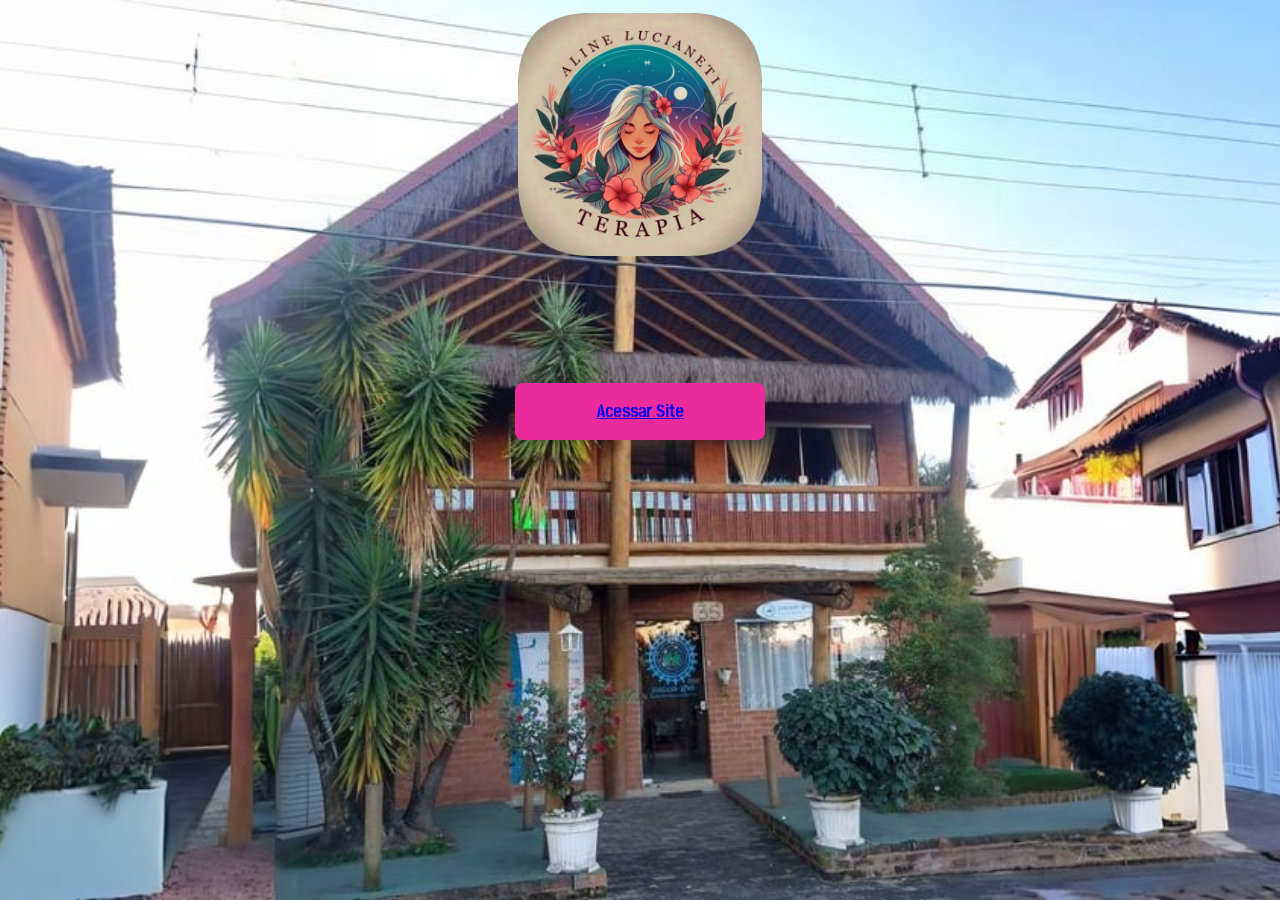
<file: index.html>
<!DOCTYPE html>
<html lang="en">

<head>
    <meta charset="UTF-8">
    <!--meta name="description" content="Dinamo Motos - Oficina Especializada BMW">
    <meta name="keywords" content="Dinamo, Motos, Rio, Claro, BMW, Moto, Oficina, Mecanica"-->
    <meta name="viewport" content="width=device-width, initial-scale=1.0">
    <title>Aline Lucianeti - Terapias</title>
    <link rel="icon" href="/Imagens/png.png">
    <link rel="stylesheet" href="style.css">
</head>

<body>
    <main class="apresentacao">
        <section class="apresentacao__conteudo">
            <img src="Imagens/png.png" alt="Logotipo" width="50%" height="50%">
           
            <button class="botao-acesso animacaobotao"><a href="sobre.html">Acessar Site</a></button>
        </section>
    </main>
</body>

</html>
</file>
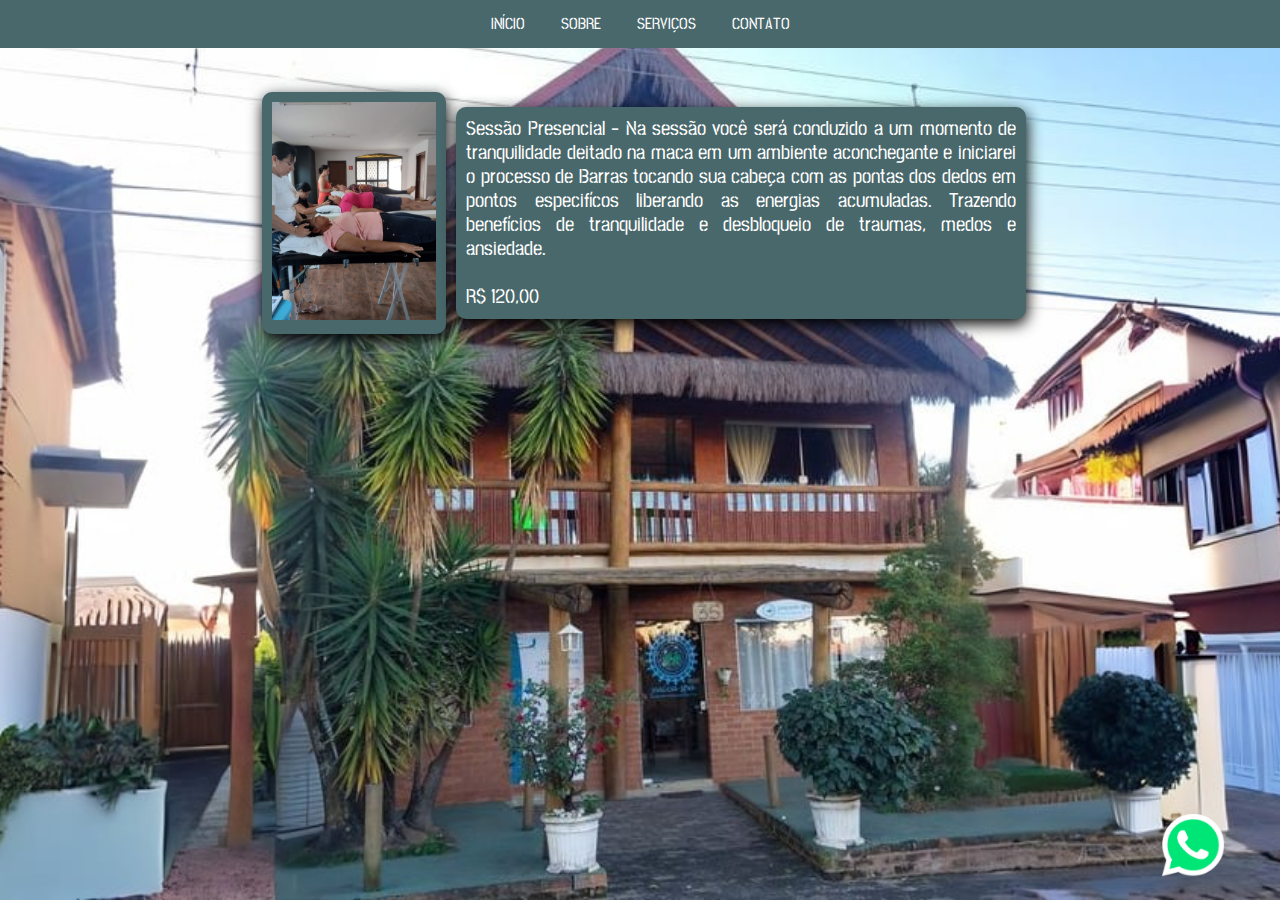
<file: barrasaccess.html>
<!DOCTYPE html>
<html lang="en">

<head>
    <meta charset="UTF-8">
    <!--meta name="description" content="Dinamo Motos - Oficina Especializada BMW">
    <meta name="keywords" content="Dinamo, Motos, Rio, Claro, BMW, Moto, Oficina, Mecanica"-->
    <meta name="viewport" content="width=device-width, initial-scale=1.0">
    <title>Aline Lucianeti - Terapias</title>
    <link rel="icon" href="/Imagens/png.png">
    <link rel="stylesheet" href="style.css">
</head>

<body>
    <ul>
        <li><a class="active" href="index.html">INÍCIO</a></li>
        <li><a href="sobre.html">SOBRE</a></li>
        <li><a href="servicos.html">SERVIÇOS</a></li>
        <li><a href="contatoGeral.html">CONTATO</a></li>
    </ul>
    <main class="servico">
        <table>
            <tr>
                <td>
                    <div class="servico__video">
                        <img src="Imagens/barras.jpg" width="100%" height="100%">
                    </div>
                </td>
                <td>
                    <div class="servico__descricao">
                        Sessão Presencial - Na sessão você será conduzido a um momento de tranquilidade
                        deitado na maca em um ambiente aconchegante e iniciarei o processo de Barras tocando sua
                        cabeça com as pontas dos dedos em pontos especifícos liberando as energias acumuladas.
                        Trazendo benefícios de tranquilidade e desbloqueio de traumas, medos e ansiedade.
                        <br><br>
                        R$ 120,00
                    </div>
                </td>
            </tr>
        </table>
    </main>
    <a href="https://api.whatsapp.com/send?phone=5519992333413" class="botao-contato"><img
            src="Imagens/iconeWhatsapp.png" width="10%" height="10%"></a>
</body>

</html>
</file>
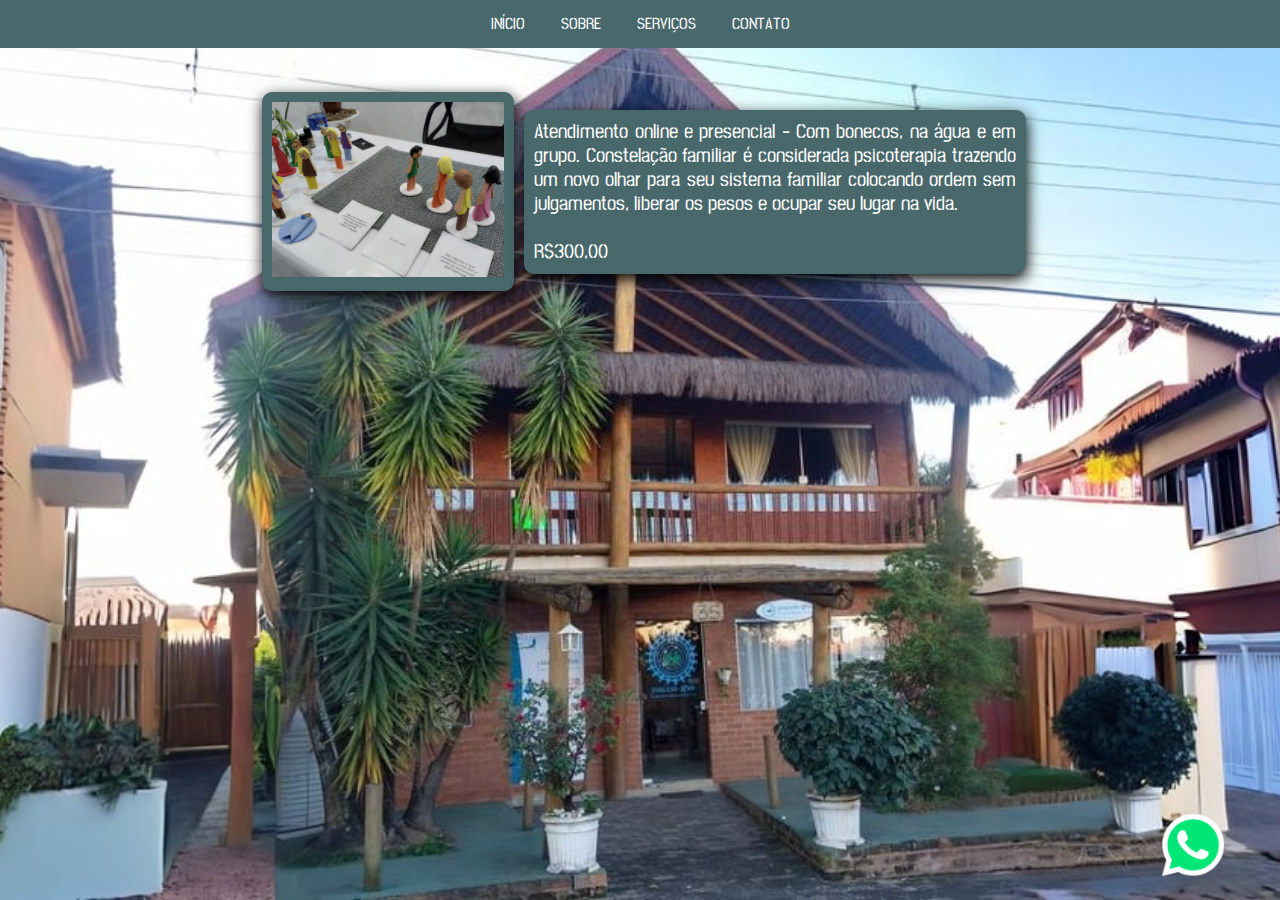
<file: constelacao.html>
<!DOCTYPE html>
<html lang="en">

<head>
    <meta charset="UTF-8">
    <!--meta name="description" content="Dinamo Motos - Oficina Especializada BMW">
    <meta name="keywords" content="Dinamo, Motos, Rio, Claro, BMW, Moto, Oficina, Mecanica"-->
    <meta name="viewport" content="width=device-width, initial-scale=1.0">
    <title>Aline Lucianeti - Terapias</title>
    <link rel="icon" href="/Imagens/png.png">
    <link rel="stylesheet" href="style.css">
</head>

<body>
    <ul>
        <li><a class="active" href="index.html">INÍCIO</a></li>
        <li><a href="sobre.html">SOBRE</a></li>
        <li><a href="servicos.html">SERVIÇOS</a></li>
        <li><a href="contatoGeral.html">CONTATO</a></li>
    </ul>
    <main class="servico">
        <table>
            <tr>
                <td>
                    <div class="servico__video">
                        <img src="Imagens/constelacaofamiliar.jpg" width="100%" height="100%">
                    </div>
                </td>
                <td>
                    <div class="servico__descricao">
                        Atendimento online e presencial - Com bonecos, na água e em grupo. Constelação
                        familiar é considerada psicoterapia trazendo um novo olhar para seu sistema familiar
                        colocando ordem sem julgamentos, liberar os pesos e ocupar seu lugar na
                        vida.
                        <br><br>
                        R$300,00
                    </div>
                </td>
            </tr>
        </table>
    </main>
    <a href="https://api.whatsapp.com/send?phone=5519992333413" class="botao-contato"><img
            src="Imagens/iconeWhatsapp.png" width="10%" height="10%"></a>
</body>

</html>
</file>
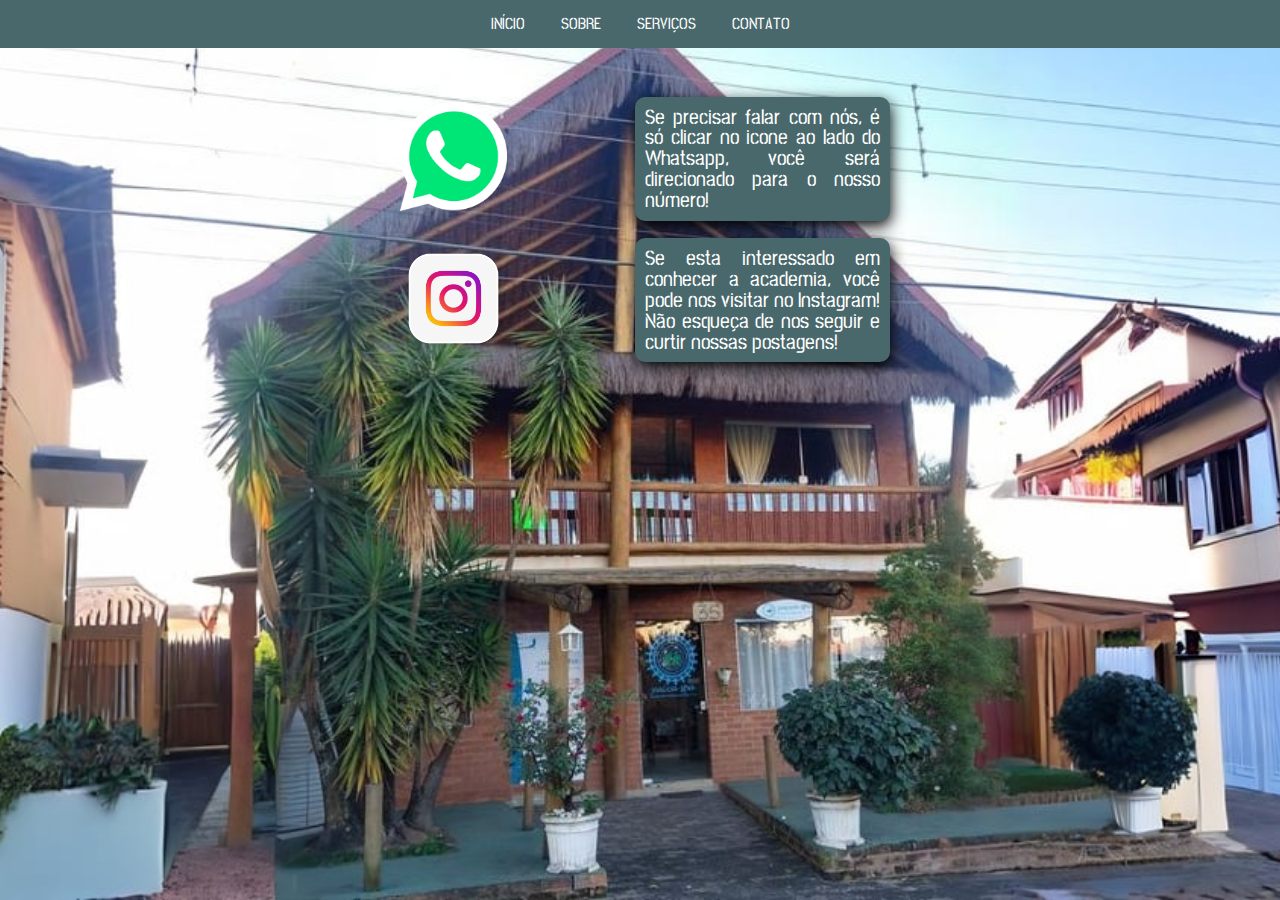
<file: contatoGeral.html>
<!DOCTYPE html>
<html lang="en">

<head>
    <meta charset="UTF-8">
    <!--meta name="description" content="Dinamo Motos - Oficina Especializada BMW">
    <meta name="keywords" content="Dinamo, Motos, Rio, Claro, BMW, Moto, Oficina, Mecanica"-->
    <meta name="viewport" content="width=device-width, initial-scale=1.0">
    <title>Aline Lucianeti - Terapias</title>
    <link rel="icon" href="/Imagens/png.png">
    <link rel="stylesheet" href="style.css">
</head>

<body>
    <ul>
        <li><a class="active" href="index.html">INÍCIO</a></li>
        <li><a href="sobre.html">SOBRE</a></li>
        <li><a href="servicos.html">SERVIÇOS</a></li>
        <li><a href="contatoGeral.html">CONTATO</a></li>
    </ul>
    <main class="contato">
        <table>
            <tr>
                <td>
                    <div class="contato__imagem">
                        <a href="https://api.whatsapp.com/send?phone=5519971586353"><img src="Imagens/iconeWhatsapp.png"
                                width="50%" height="50%"></a>
                    </div>
                </td>
                <td>
                    <div class="contato__contato">
                        Se precisar falar com nós, é só clicar no icone ao lado do Whatsapp, você será direcionado para
                        o nosso número!
                    </div>
                </td>
            </tr>
            <tr>
                <td>
                    <div class="contato__imagem">
                        <a href="https://www.instagram.com/bemestar.rc/"><img src="Imagens/iconeInstagram.png"
                                width="50%" height="50%"></a>
                    </div>
                </td>
                <td>
                    <div class="contato__contato">
                        Se esta interessado em conhecer a academia, você pode nos visitar no Instagram!<br> Não esqueça
                        de nos seguir e curtir nossas postagens!
                    </div>
                </td>
            </tr>
            <tr>
                <td>
                    <div class="contato__imagem">
                        <iframe
                            src="https://www.google.com/maps/embed?pb=!1m18!1m12!1m3!1d3688.4105052085642!2d-47.554166025009344!3d-22.41357002042978!2m3!1f0!2f0!3f0!3m2!1i1024!2i768!4f13.1!3m3!1m2!1s0x94c7db1a66a9938f%3A0x9a52ec83ec8222d8!2sAline%20Lucianeti%20Terapeuta%20Integrativa!5e0!3m2!1spt-BR!2sbr!4v1718321400671!5m2!1spt-BR!2sbr"
                            width="210%" height="100%" style="border:0;" allowfullscreen="" loading="lazy"
                            referrerpolicy="no-referrer-when-downgrade"></iframe>
                    </div>
                </td>
            </tr>
        </table>
    </main>
</body>

</html>
</file>
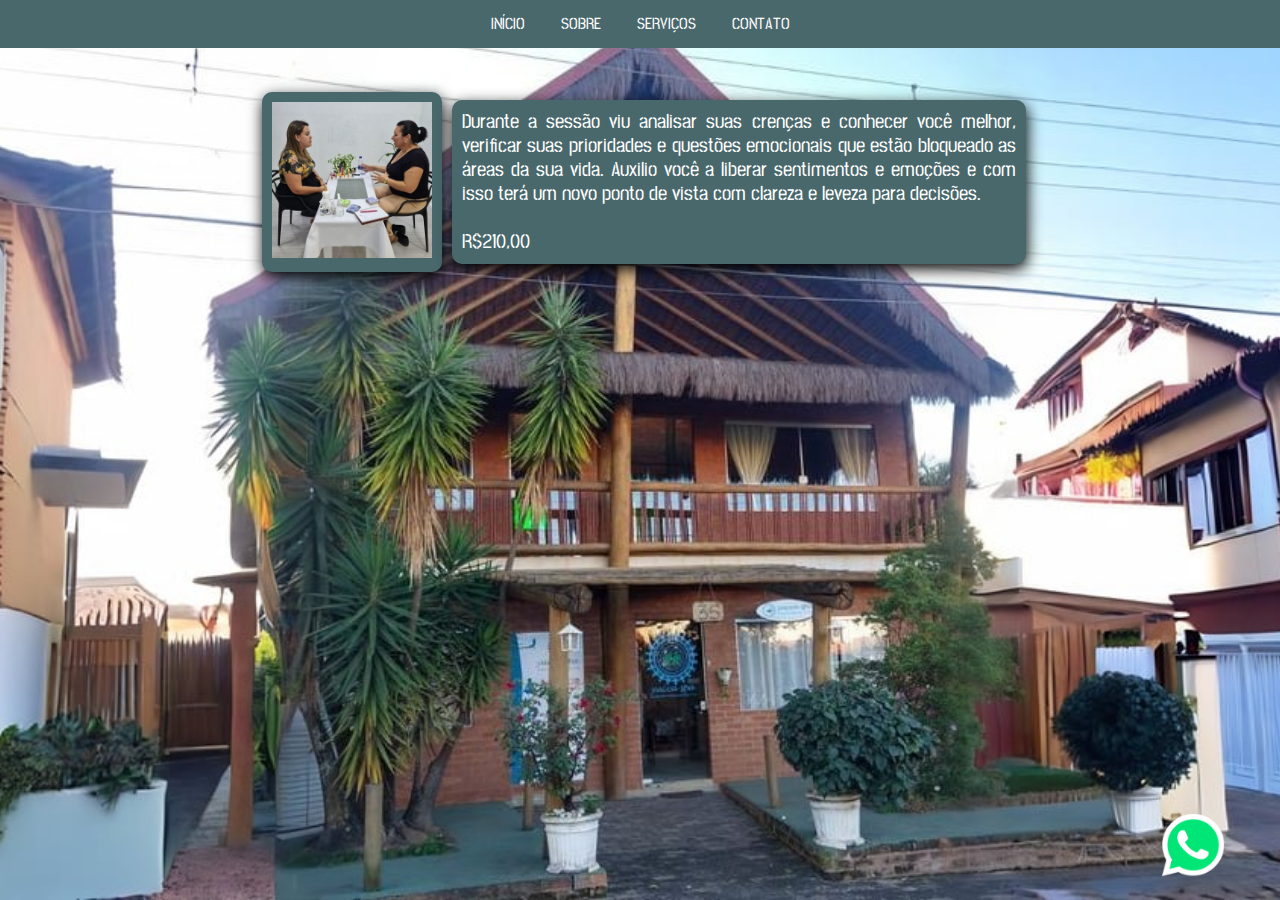
<file: limpezasentimentos.html>
<!DOCTYPE html>
<html lang="en">

<head>
    <meta charset="UTF-8">
    <!--meta name="description" content="Dinamo Motos - Oficina Especializada BMW">
    <meta name="keywords" content="Dinamo, Motos, Rio, Claro, BMW, Moto, Oficina, Mecanica"-->
    <meta name="viewport" content="width=device-width, initial-scale=1.0">
    <title>Aline Lucianeti - Terapias</title>
    <link rel="icon" href="/Imagens/png.png">
    <link rel="stylesheet" href="style.css">
</head>

<body>
    <ul>
        <li><a class="active" href="index.html">INÍCIO</a></li>
        <li><a href="sobre.html">SOBRE</a></li>
        <li><a href="servicos.html">SERVIÇOS</a></li>
        <li><a href="contatoGeral.html">CONTATO</a></li>
    </ul>
    <main class="servico">
        <table>
            <tr>
                <td>
                    <div class="servico__video">
                        <img src="Imagens/foto5.jpg" width="100%" height="100%">
                    </div>
                </td>
                <td>
                    <div class="servico__descricao">
                        Durante a sessão viu analisar suas crenças e conhecer você melhor, verificar suas
                        prioridades e questões emocionais que estão bloqueado
                        as áreas da sua vida. Auxilio você a liberar sentimentos e emoções e com isso terá um
                        novo ponto de vista com clareza e leveza para decisões.<br><br>
                        
                        R$210,00
                    </div>
                </td>
            </tr>
        </table>
    </main>
    <a href="https://api.whatsapp.com/send?phone=5519992333413" class="botao-contato"><img
        src="Imagens/iconeWhatsapp.png" width="10%" height="10%"></a>
</body>

</html>
</file>
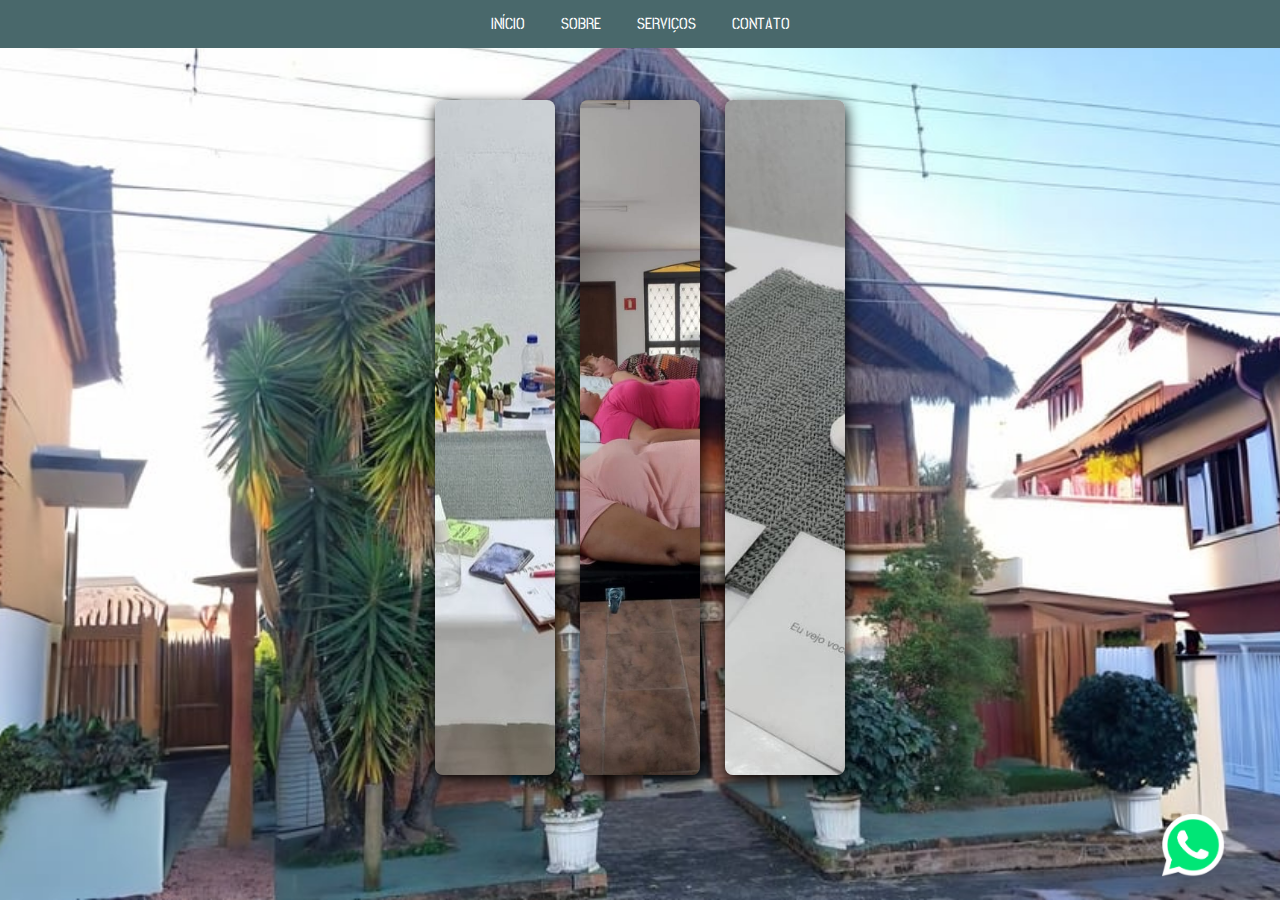
<file: servicos.html>
<!DOCTYPE html>
<html lang="en">

<head>
    <meta charset="UTF-8">
    <!--meta name="description" content="Dinamo Motos - Oficina Especializada BMW">
    <meta name="keywords" content="Dinamo, Motos, Rio, Claro, BMW, Moto, Oficina, Mecanica"-->
    <meta name="viewport" content="width=device-width, initial-scale=1.0">
    <title>Aline Lucianeti - Terapias</title>
    <link rel="icon" href="/Imagens/png.png">
    <link rel="stylesheet" href="style.css">
</head>

<body>
    <ul>
        <li><a class="active" href="index.html">INÍCIO</a></li>
        <li><a href="sobre.html">SOBRE</a></li>
        <li><a href="servicos.html">SERVIÇOS</a></li>
        <li><a href="contatoGeral.html">CONTATO</a></li>
    </ul>
    <main class="servico">
        <section class="servico__selecao">
            <div class="carrossel_contato">
                <div class="container_contato">
                    <div>
                        <div class="content">
                            <h2>LIMPEZA DE SENTIMENTOS</h2>
                            <span></span>
                            <a href="limpezasentimentos.html"><span>Clique AQUI para saber mais!</span></a>
                        </div>
                    </div>
                    <div>
                        <div class="content">
                            <h2>BARRAS DE ACCESS</h2>
                            <span></span>
                            <a href="barrasaccess.html"><span>Clique AQUI para saber mais!</span></a>
                        </div>
                    </div>
                    <div>
                        <div class="content">
                            <h2>CONSTELAÇÃO FAMILIAR</h2>
                            <span></span>
                            <a href="constelacao.html"><span>Clique AQUI para saber mais!</span></a>
                        </div>
                    </div>
                </div>
            </div>
        </section>
    </main>
    <a href="https://api.whatsapp.com/send?phone=5519992333413" class="botao-contato"><img
            src="Imagens/iconeWhatsapp.png" width="10%" height="10%"></a>
</body>

</html>
</file>
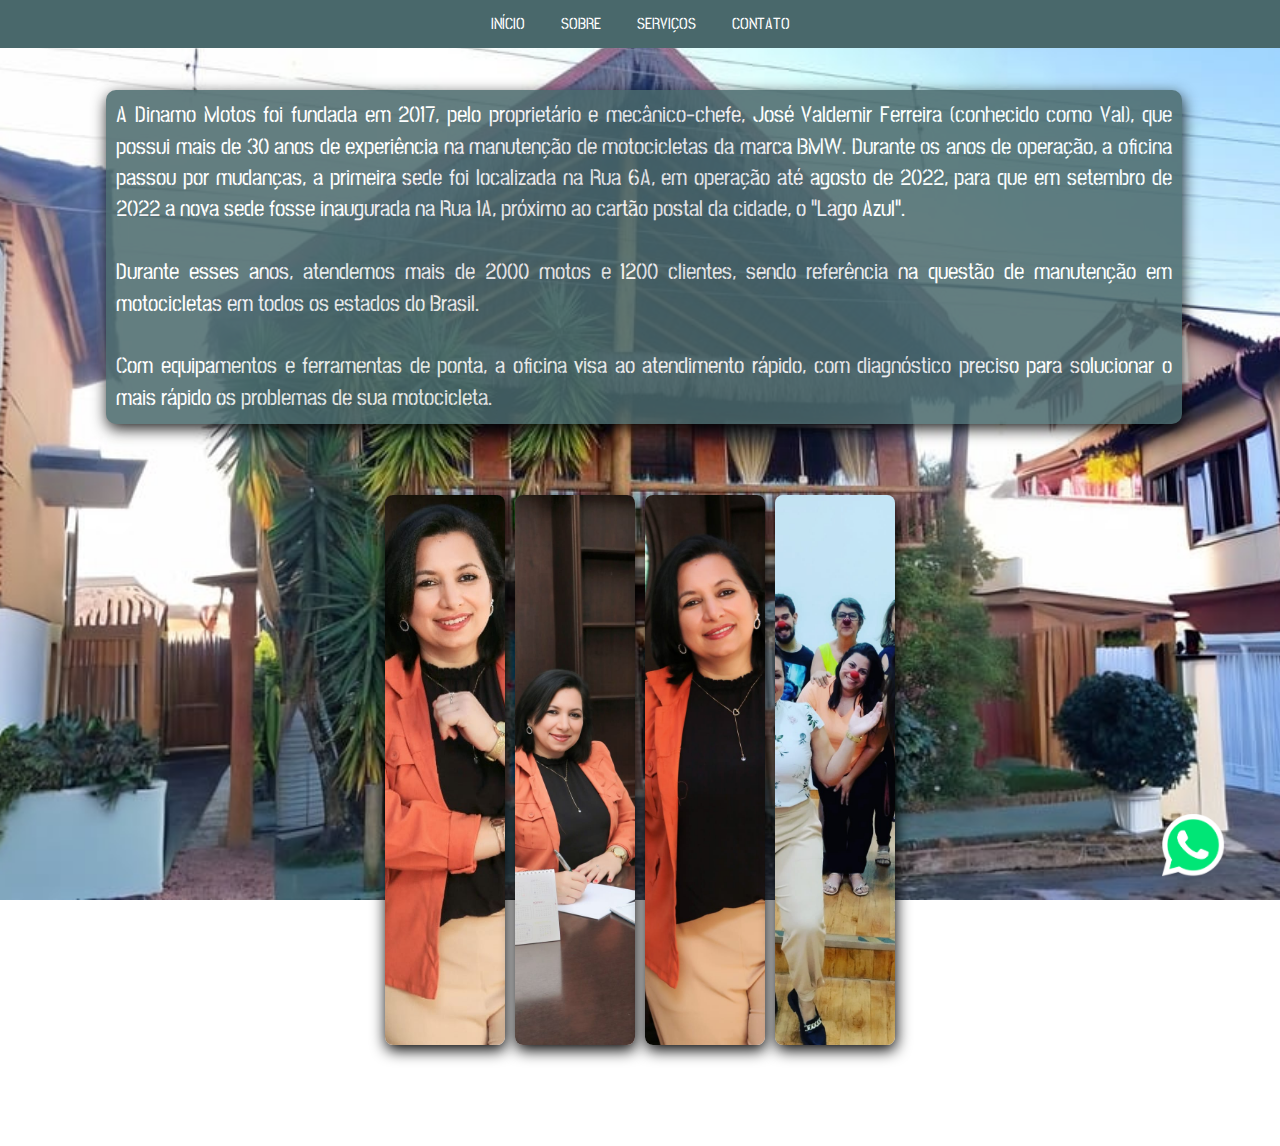
<file: sobre.html>
<!DOCTYPE html>
<html lang="en">

<head>
    <meta charset="UTF-8">
    <!--meta name="description" content="Dinamo Motos - Oficina Especializada BMW">
    <meta name="keywords" content="Dinamo, Motos, Rio, Claro, BMW, Moto, Oficina, Mecanica"-->
    <meta name="viewport" content="width=device-width, initial-scale=1.0">
    <title>Aline Lucianeti - Terapias</title>
    <link rel="icon" href="/Imagens/png.png">
    <link rel="stylesheet" href="style.css">
</head>

<body>
    <ul>
        <li><a class="active" href="index.html">INÍCIO</a></li>
        <li><a href="sobre.html">SOBRE</a></li>
        <li><a href="servicos.html">SERVIÇOS</a></li>
        <li><a href="contatoGeral.html">CONTATO</a></li>
    </ul>
    <main class="sobre">
        <p class="sobre__sobre">A Dinamo Motos foi fundada em 2017, pelo proprietário e mecânico-chefe, José Valdemir
            Ferreira (conhecido como
            Val), que possui mais de 30 anos de experiência na manutenção de motocicletas da marca BMW.
            Durante os anos de operação, a oficina passou por mudanças, a primeira sede foi localizada na Rua 6A, em
            operação até agosto de 2022, para que em setembro de 2022 a nova sede fosse inaugurada na Rua 1A, próximo ao
            cartão postal da cidade, o “Lago Azul”.<br>

            <br>Durante esses anos, atendemos mais de 2000 motos e 1200 clientes, sendo referência na questão de
            manutenção
            em
            motocicletas em todos os estados do Brasil.<br>

            <br>Com equipamentos e ferramentas de ponta, a oficina visa ao atendimento rápido, com diagnóstico preciso
            para
            solucionar o mais rápido os problemas de sua motocicleta.
        </p>
        <section class="sobre__sobre__review">
            <div class="carrossel">
                <div class="container">
                    <div>
                        <div class="content">
                            <h2> </h2>
                            <span> </span>
                        </div>
                    </div>
                    <div>
                        <div class="content">
                            <h2> </h2>
                            <span> </span>
                        </div>
                    </div>
                    <div>
                        <div class="content">
                            <h2> </h2>
                            <span> </span>
                        </div>
                    </div>
                    <div>
                        <div class="content">
                            <h2> </h2>
                            <span> </span>
                        </div>
                    </div>
                </div>
            </div>
        </section>
    </main>
    <a href="https://api.whatsapp.com/send?phone=5519992333413" class="botao-contato"><img
        src="Imagens/iconeWhatsapp.png" width="10%" height="10%"></a>
</body>

</html>
</file>
<file: style.css>
@import url('https://fonts.googleapis.com/css2?family=Krona+One&family=Montserrat:wght@300;600&family=Stick+No+Bills&display=swap');

* {
    margin: 0;
    padding: 0;
    box-sizing: border-box;
}

body {
    background: url(Imagens/fundoPaginaAlterado.jpg) no-repeat center fixed;
    /*Escolhe a imagem que será utilizada como fundo*/
    background-size: cover;
    box-sizing: border-box;
}

/*****************************Página Inicio***********************************/
.apresentacao {
    margin: 1% 31%;
    display: flex;
    justify-content: space-between;
    text-align: center;
}

.apresentacao__conteudo {
    width: 100%;
    display: flex;
    flex-direction: column;
    gap: 5px;
    text-align: center;
    align-items: center;
    
}

.apresentacao__conteudo__endereco {
    background-color: #282828;
    color: white;
    text-align: center;
    height: 60px;
    padding: auto;
    margin: 4px;
    border-radius: 10px;
    width: 750px;
    font-family: "Stick No Bills", sans-serif;
    line-height: 250%;
}

.apresentacao__conteudo__horario {
    background-color: #282828;
    color: white;
    text-align: center;
    height: 90px;
    padding: auto;
    margin: 4px;
    border-radius: 10px;
    width: 600px;
    font-family: "Stick No Bills", sans-serif;
}

/*****************************Botão Acesso***********************************/
.botao-acesso {
    background-color: white;
    border: none;
    color: white;
    padding: 15px 32px;
    text-align: center;
    font-weight: bold;
    cursor: auto;
    margin: 25%;
    transition-duration: 0.3s;
    width: 250px;
    border-radius: 8px;
    font-family: "Stick No Bills", sans-serif;
    font-size: large;
}

.animacaobotao {
    background-color: #EB2B9C;
    color: white;
    border: 2px solid #EB2B9C;
}

.animacaobotao:hover {
    background-color: #964D77;
    color: white;
}

/*****************************Barra de navegação***********************************/
ul {
    list-style-type: none;
    text-align: center;
    padding: 0;
    overflow: hidden;
    background-color: #49686B;
}

li {
    font-family: "Stick No Bills", sans-serif;
    display: inline-block;
}

li a {
    display: block;
    color: white;
    text-align: center;
    padding: 14px 16px;
    text-decoration: none;
}

li a:hover {
    background-color: #EB2B9C;
}

/*****************************Página Sobre***********************************/
.sobre {
    margin: 3% 8%;
    display: flex;
    flex-direction: column;
    justify-content: space-between;
    text-align: center;
    gap: 5px;
}

.sobre__sobre {
    background-color: #49686B;
    color: white;
    text-align: justify;
    height: 100%;
    padding: 10px;
    margin: 4px;
    border-radius: 10px;
    width: 100%;
    font-family: "Stick No Bills", sans-serif;
    font-size: 140%;
    opacity: 85%;
    line-height: 140%;
    box-shadow: 1px 5px 15px black;

}

/*****************************Carrossel de fotos - SOBRE***********************************/
.carrossel {
    min-height: 75vh;
    display: grid;
    place-items: center;

    font-family: "Stick No Bills", sans-serif;
    font-weight: 400;
}

.container {
    width: 100%;
    display: flex;
    justify-content: center;
    height: 550px;
    gap: 10px;

    >div {
        flex: 0 0 120px;
        border-radius: 0.5rem;
        transition: 0.5s ease-in-out;
        cursor: pointer;
        box-shadow: 1px 5px 15px black;
        position: relative;
        overflow: hidden;

        &:nth-of-type(1) {
            background: url(Imagens/foto1.jpg) no-repeat 50% / cover;
        }

        &:nth-of-type(2) {
            background: url(Imagens/foto2.jpg) no-repeat 50% / cover;
        }

        &:nth-of-type(3) {
            background: url(Imagens/foto3.jpg) no-repeat 50% / cover;
        }

        &:nth-of-type(4) {
            background: url(Imagens/foto4.jpg) no-repeat 50% / cover;
        }

        .content {
            font-size: 1.5rem;
            color: #fff;
            display: flex;
            align-items: center;
            padding: 15px;
            opacity: 0;
            flex-direction: column;
            height: 100%;
            justify-content: flex-end;
            background: rgb(235,43,156);
            background: linear-gradient(0deg, rgba(235,43,156)0%, rgba(255, 255, 255, 0)100%);
            transform: translateY(100%);
            transition: opacity 0.5s ease-in-out, transform 0.5s 0.2s;
            visibility: hidden;

            span {
                display: block;
                margin-top: 5px;
                font-size: 1.2rem;
            }
        }

        &:hover {
            flex: 0 0 250px;
            box-shadow: 1px 3px 15px #EB2B9C;
            transform: translateY(-30px);
        }

        &:hover .content {
            opacity: 1;
            transform: translateY(0%);
            visibility: visible;
        }
    }
}

/*****************************PAGINA SERVIÇOS***********************************/

.servico {
    margin: 3% 20%;
    display: flex;
    justify-content: space-between;
    text-align: center;
    gap: 5px;
}

.servico__selecao {
    color: white;
    text-align: justify;
    height: 100%;
    padding: 10px;
    margin: 4px;
    border-radius: 10px;
    width: 100%;
    font-family: "Stick No Bills", sans-serif;
    font-size: 125%;
    line-height: 120%;
    
}

.servico__video {
    background-color: #49686B;
    color: white;
    text-align: justify;
    height: 100%;
    padding: 10px;
    margin: 4px;
    border-radius: 10px;
    width: 26, 5%;
    box-shadow: 1px 5px 15px black;

}

.servico__descricao {
    background-color: #49686B;
    color: white;
    text-align: justify;
    height: 100%;
    padding: 10px;
    margin: 4px;
    border-radius: 10px;
    width: 100%;
    font-family: "Stick No Bills", sans-serif;
    font-size: 125%;
    line-height: 120%;
    box-shadow: 1px 5px 15px black;
    
}

/*****************************BOTÃO CONTATO***********************************/

.botao-contato{
    position: fixed;
    bottom: 10px;
    right: -40%;
    width: 50%;
    color: #fff;
    border:none;
    padding: 10px 10px;
    border-radius: 5px;
    cursor: pointer;
}

/*****************************Página Contato Geral***********************************/
.contato {
    margin: 3% 30%;
    display: flex;
    justify-content: space-between;
    text-align: center;
    gap: 1px;
}

.contato__imagem{
    color: white;
    text-align: justify;
    height: 100%;
    padding: 10px;
    margin: 4px;
    border-radius: 10px;
    width: 16, 2%;
}

.contato__contato {
    
    background-color: #49686B;
    color: white;
    text-align: justify;
    height: 100%;
    padding: 10px;
    margin: 4px;
    border-radius: 10px;
    width: 26, 5%;
    font-family: "Stick No Bills", sans-serif;
    font-size: 130%;
    opacity: 100%;
    line-height: 100%;
    box-shadow: 1px 5px 15px black;
}

/*****************************Carrossel de fotos - SOBRE***********************************/
.carrossel_contato {
    min-height: 75vh;
    display: grid;
    place-items: center;

    font-family: "Stick No Bills", sans-serif;
    font-weight: 500;
}

.container_contato {
    width: 100%;
    display: flex;
    justify-content: center;
    height: 100%;
    gap: 25px;

    >div {
        flex: 0 0 120px;
        border-radius: 0.5rem;
        transition: 0.5s ease-in-out;
        cursor: pointer;
        box-shadow: 1px 5px 15px black;
        position: relative;
        overflow: hidden;

        &:nth-of-type(1) {
            background: url(Imagens/foto5.jpg) no-repeat 50% / cover;
        }

        &:nth-of-type(2) {
            background: url(Imagens/barras.jpg) no-repeat 50% / cover;
        }

        &:nth-of-type(3) {
            background: url(Imagens/constelacaofamiliar.jpg) no-repeat 50% / cover;
        }

        .content {
            font-size: 1.25rem;
            color: #fff;
            display: flex;
            align-items: center;
            padding: 15px;
            opacity: 0;
            flex-direction: column;
            height: 100%;
            justify-content: flex-end;
            background: rgb(235,43,156);
            background: linear-gradient(0deg, rgba(235,43,156)0%, rgba(255, 255, 255, 0)100%);
            transform: translateY(100%);
            transition: opacity 0.8s ease-in-out, transform 1s 0.7s;
            visibility: hidden;

            span {
                display: block;
                margin-top: 5px;
                font-size: 1.2rem;
            }
        }

        &:hover {
            flex: 0 0 500px;
            box-shadow: 1px 3px 15px #EB2B9C;
            transform: translateY(-30px);
        }

        &:hover .content {
            opacity: 1;
            transform: translateY(0%);
            visibility: visible;
        }
    }
}
</file>
